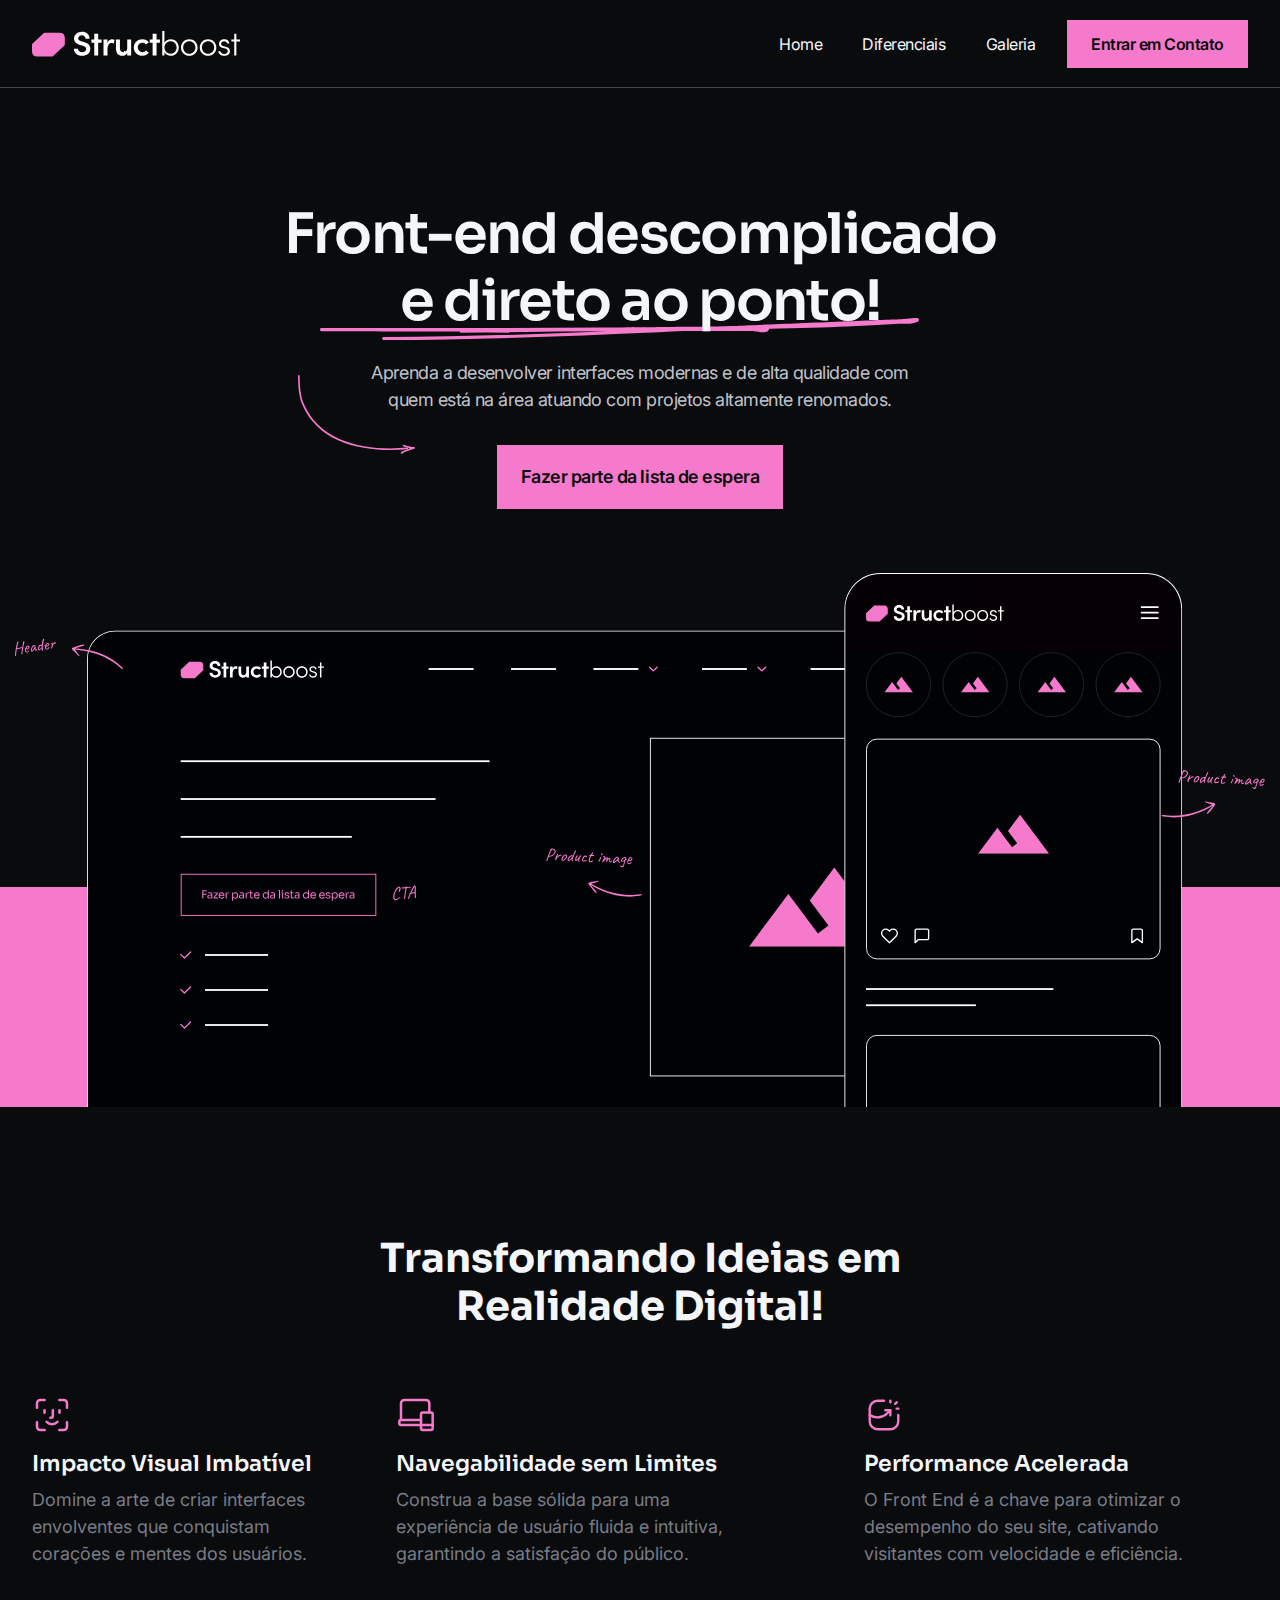
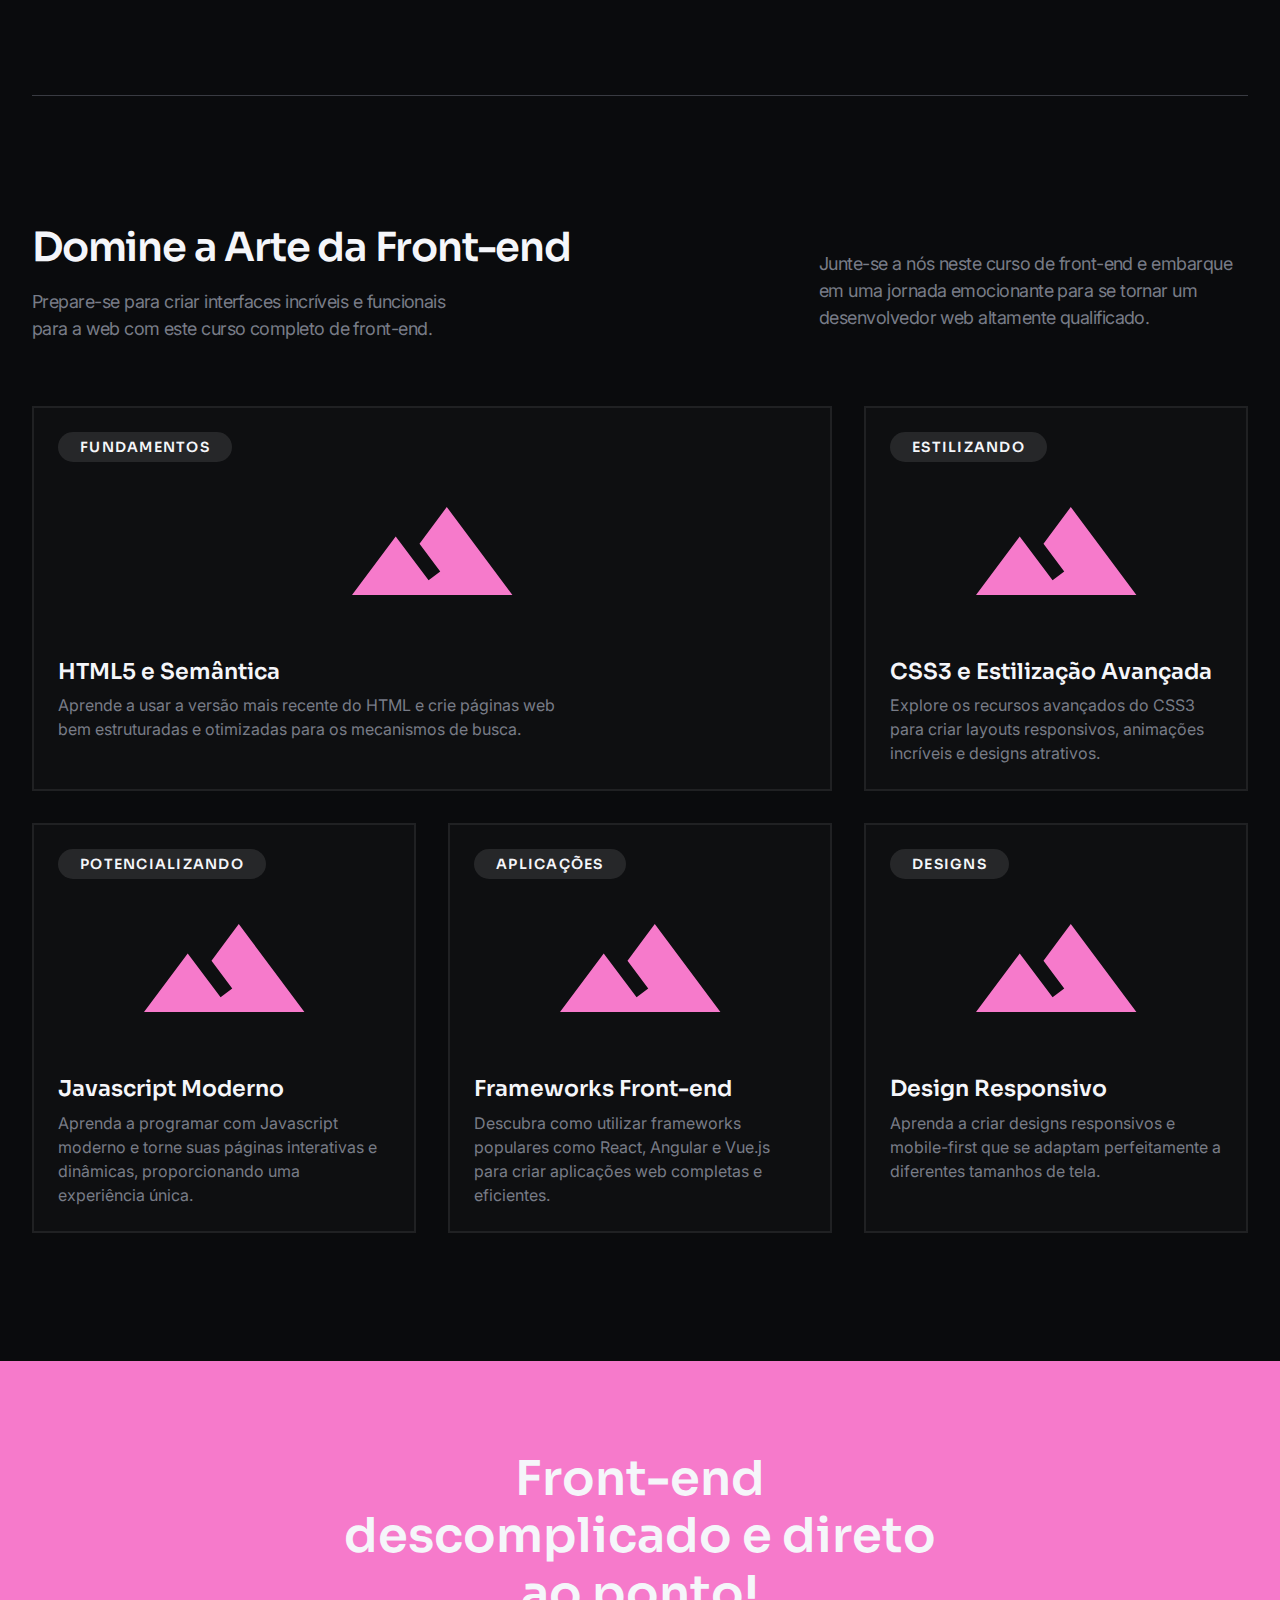
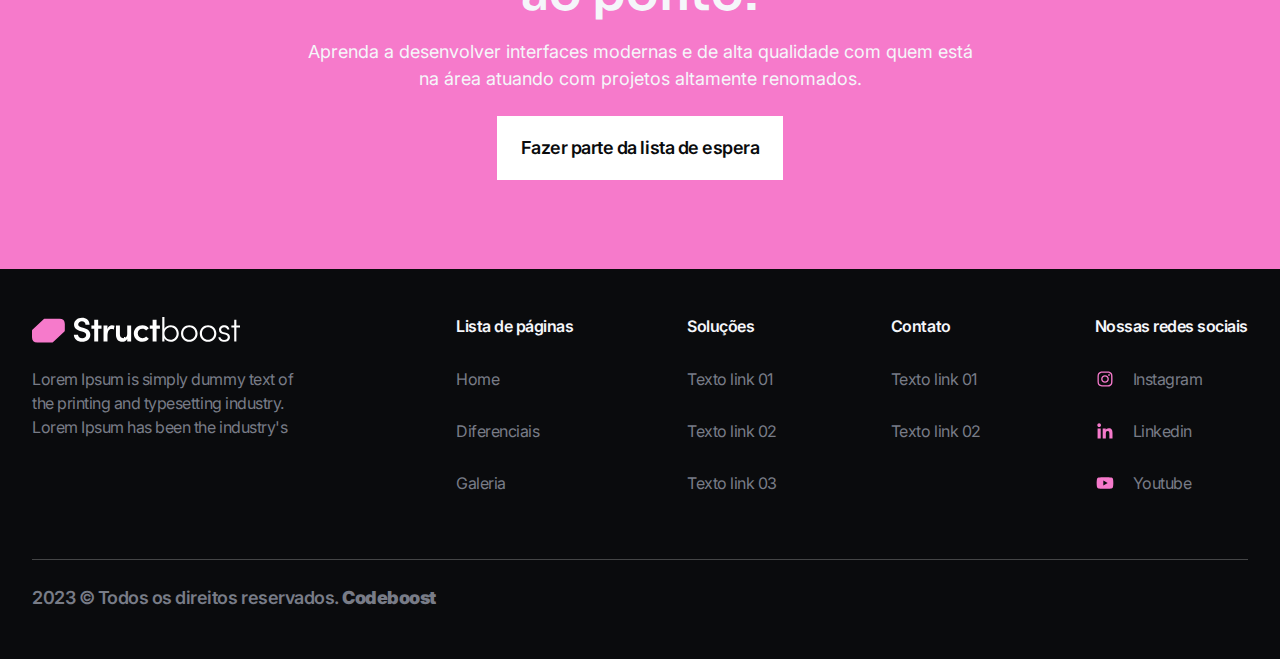
<file: index.html>
<!DOCTYPE html>
<html lang="pt-br">

<head>
  <!-- Fontes -->
  <link rel="preconnect" href="https://fonts.googleapis.com">
  <link rel="preconnect" href="https://fonts.gstatic.com" crossorigin>
  <link href="https://fonts.googleapis.com/css2?family=Inter:ital,opsz,wght@0,14..32,100..900;1,14..32,100..900&family=Sora:wght@100..800&display=swap" rel="stylesheet">

  <meta charset="UTF-8">
  <meta name="viewport" content="width=device-width, initial-scale=1.0">
  <title>Structboost</title>
  <link rel="shortcut icon" href="/favicon.svg" type="image/x-icon">
  <link rel="stylesheet" href="./css/main.css">
  <link rel="stylesheet" href="./css/components.css">
  <link rel="stylesheet" href="./css/grid.css">
  <link rel="stylesheet" href="./css/typograph.css">
  <link rel="stylesheet" href="./css/variables.css">
  <link rel="stylesheet" href="./css/reset.css">
</head>

<body>
  <header>
    <div class="container">
      <a href="./"><img src="img/imgs/logo.svg" alt="Logo Structboost" title="Logo Structboost"></a>
      <nav>
        <ul>
          <li><a href="">Home</a></li>
          <li><a href="">Diferenciais</a></li>
          <li><a href="">Galeria</a></li>
        </ul>
        <button class="btn-primary">
          Entrar em Contato
        </button>
      </nav>
    </div>
  </header>

  <section class="s-hero">
    <div class="container">
      <div class="text">
        <h1>Front-end descomplicado e direto ao ponto!</h1>
        <p>Aprenda a desenvolver interfaces modernas e de alta qualidade com quem está na área atuando com projetos altamente renomados.</p>
        <button class="btn-primary lg">
          Fazer parte da lista de espera
        </button>
        <img src="./img/imgs/arrow-direction-button.svg" class="arrow" alt="">
      </div>
    </div>
    <img src="/img/imgs/ilustra-hero.svg" class="ilustra" alt="">
  </section>

  <section class="s-digital">
    <div class="container">
      <h3>Transformando Ideias em Realidade Digital!</h3>
      <ul>
        <li>
          <div class="item-digital">
            <div class="icon">
              <img src="img/imgs/icon-impacto.svg" alt="">
            </div>
            <div class="info">
              <h6>Impacto Visual Imbatível</h6>
              <p>Domine a arte de criar interfaces <br /> envolventes que conquistam <br /> corações e mentes dos usuários.</p>
            </div>
          </div>
        </li>

        <li>
          <div class="item-digital">
            <div class="icon">
              <img src="img/imgs/icon-nav.svg" alt="">
            </div>
            <div class="info">
              <h6>Navegabilidade sem Limites</h6>
              <p>Construa a base sólida para uma <br> experiência de usuário fluida e intuitiva, garantindo a satisfação do público.</p>
            </div>
          </div>
        </li>

        <li>
          <div class="item-digital">
            <div class="icon">
              <img src="img/imgs/icon-performance.svg" alt="">
            </div>
            <div class="info">
              <h6>Performance Acelerada</h6>
              <p>O Front End é a chave para otimizar o desempenho do seu site, cativando <br>visitantes com velocidade e eficiência.</p>
            </div>
          </div>
        </li>

      </ul>
    </div>
  </section>

  <section class="s-art-front">
    <div class="container">

      <div class="title-text">
        <div class="left">
          <h3>Domine a Arte da Front-end</h3>
          <p>Prepare-se para criar interfaces incríveis e funcionais para a web com este curso completo de front-end.</p>
        </div>
        <div class="right">
          <p>Junte-se a nós neste curso de front-end e embarque em uma jornada emocionante para se tornar um desenvolvedor web altamente qualificado.</p>
        </div>
      </div>

      <div class="all">
        <div class="card-post">
          <span class="tag">Fundamentos</span>
          <div class="image">
            <img src="img/imgs/image-post.svg" alt="">
          </div>
          <div class="text">
            <h6>HTML5 e Semântica</h6>
            <p>Aprende a usar a versão mais recente do HTML e crie páginas web bem estruturadas e otimizadas para os mecanismos de busca.</p>
          </div>
        </div>
        <div class="card-post">
          <span class="tag">Estilizando</span>
          <div class="image">
            <img src="img/imgs/image-post.svg" alt="">
          </div>
          <div class="text">
            <h6>CSS3 e Estilização Avançada</h6>
            <p>Explore os recursos avançados do CSS3 para criar layouts responsivos, animações incríveis e designs atrativos.</p>
          </div>
        </div>
        <div class="card-post">
          <span class="tag">Potencializando</span>
          <div class="image">
            <img src="img/imgs/image-post.svg" alt="">
          </div>
          <div class="text">
            <h6>Javascript Moderno</h6>
            <p>Aprenda a programar com Javascript moderno e torne suas páginas interativas e dinâmicas, proporcionando uma experiência única.</p>
          </div>
        </div>
        <div class="card-post">
          <span class="tag">Aplicações</span>
          <div class="image">
            <img src="img/imgs/image-post.svg" alt="">
          </div>
          <div class="text">
            <h6>Frameworks Front-end</h6>
            <p>Descubra como utilizar frameworks populares como React, Angular e Vue.js para criar aplicações web completas e eficientes.</p>
          </div>
        </div>
        <div class="card-post">
          <span class="tag">Designs</span>
          <div class="image">
            <img src="img/imgs/image-post.svg" alt="">
          </div>
          <div class="text">
            <h6>Design Responsivo </h6>
            <p>Aprenda a criar designs responsivos e mobile-first que se adaptam perfeitamente a diferentes tamanhos de tela.</p>
          </div>
        </div>
      </div>

    </div>
  </section>

  <section class="s-newsletter">
    <div class="container">
      <h2>Front-end descomplicado e direto ao ponto!</h2>
      <p>Aprenda a desenvolver interfaces modernas e de alta qualidade com quem está na área atuando com projetos altamente renomados.</p>
      <button class="btn-primary white lg">
        Fazer parte da lista de espera
      </button>
    </div>
  </section>

  <footer>
    <div class="container">
      <div class="main-area">
        <div class="left">
          <img src="/img/imgs/logo.svg" alt="Logo Structboost">
          <p>Lorem Ipsum is simply dummy text of the printing and typesetting industry. Lorem Ipsum has been the industry's</p>
        </div>
        <div class="right">
          <div class="item-nav">
            <h6>Lista de páginas</h6>
            <ul>
              <li><a href="#">Home</a></li>
              <li><a href="#">Diferenciais</a></li>
              <li><a href="#">Galeria</a></li>
            </ul>
          </div>
          <div class="item-nav">
            <h6>Soluções</h6>
            <ul>
              <li><a href="#">Texto link 01</a></li>
              <li><a href="#">Texto link 02</a></li>
              <li><a href="#">Texto link 03</a></li>
            </ul>
          </div>
          <div class="item-nav">
            <h6>Contato</h6>
            <ul>
              <li><a href="#">Texto link 01</a></li>
              <li><a href="#">Texto link 02</a></li>
            </ul>
          </div>
          <div class="item-nav">
            <h6>Nossas redes sociais</h6>
            <ul>
              <li><a href="#"><img src="/img/imgs/instagram.svg" alt="">Instagram</a></li>
              <li><a href="#"><img src="/img/imgs/linkedin.svg" alt="">Linkedin</a></li>
              <li><a href="#"><img src="/img/imgs/youtube.svg" alt="">Youtube</a></li>
            </ul>
          </div>
        </div>
      </div>
      <p class="copy">2023 © Todos os direitos reservados. <strong>Codeboost</strong></p>
    </div>
  </footer>
</body>

</html>
</file>
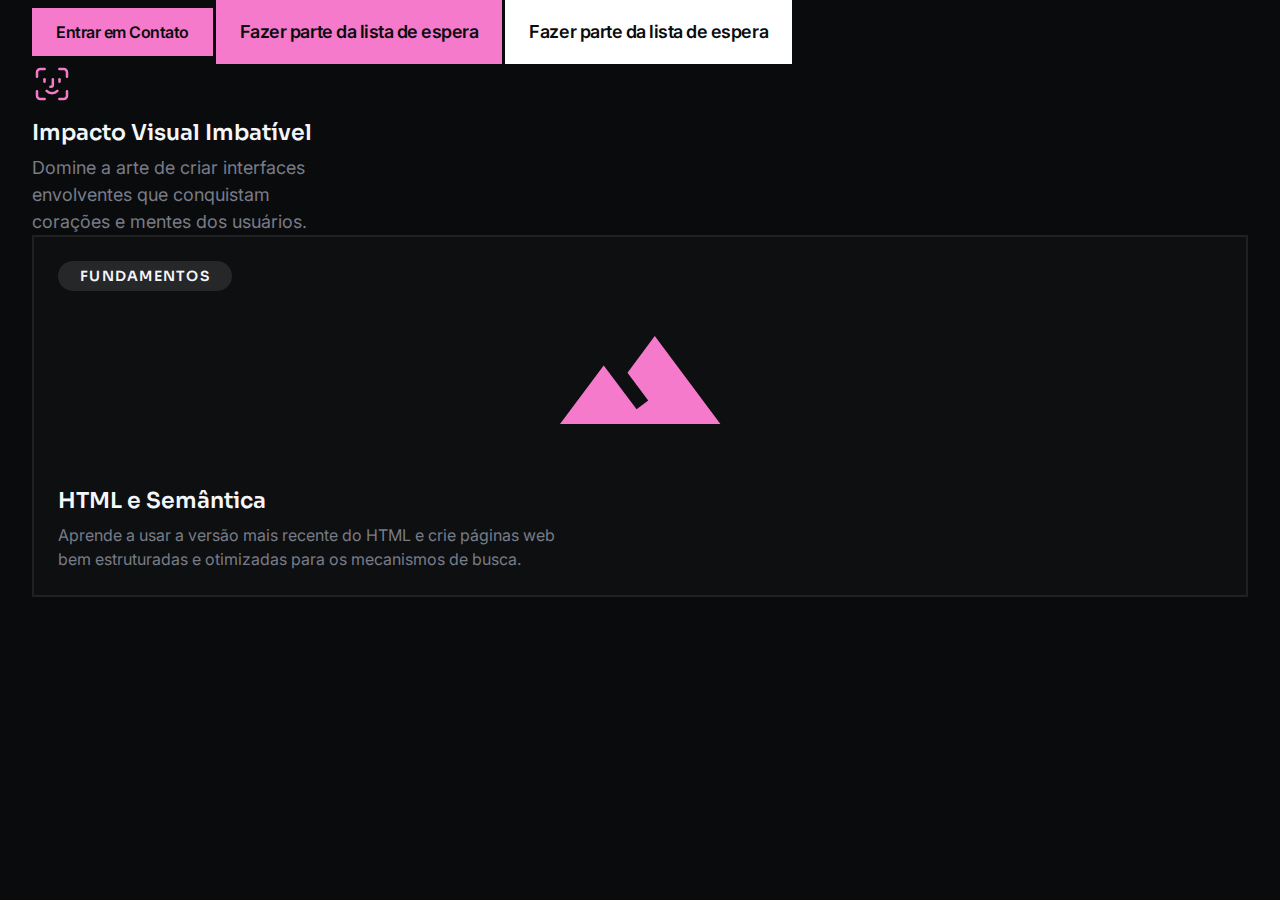
<file: components.html>
<!DOCTYPE html>
<html lang="pt-br">

<head>

  <!-- Fontes -->
  <link rel="preconnect" href="https://fonts.googleapis.com">
  <link rel="preconnect" href="https://fonts.gstatic.com" crossorigin>
  <link href="https://fonts.googleapis.com/css2?family=Inter:ital,opsz,wght@0,14..32,100..900;1,14..32,100..900&family=Sora:wght@100..800&display=swap" rel="stylesheet">

  <meta charset="UTF-8">
  <meta name="viewport" content="width=device-width, initial-scale=1.0">
  <title>Structboost</title>
  <link rel="shortcut icon" href="/favicon.svg" type="image/x-icon">
  <link rel="stylesheet" href="./css/main.css">
  <link rel="stylesheet" href="./css/components.css">
  <link rel="stylesheet" href="./css/grid.css">
  <link rel="stylesheet" href="./css/typograph.css">
  <link rel="stylesheet" href="./css/variables.css">
  <link rel="stylesheet" href="./css/reset.css">
</head>

<body>
  <div class="container">
    <button class="btn-primary">
      Entrar em Contato
    </button>
    <button class="btn-primary lg">
      Fazer parte da lista de espera
    </button>
    <button class="btn-primary white lg">
      Fazer parte da lista de espera
    </button>

    <div class="item-digital">
      <div class="icon">
        <img src="img/imgs/icon-impacto.svg" alt="">
      </div>
      <div class="info">
        <h6>Impacto Visual Imbatível</h6>
        <p>Domine a arte de criar interfaces <br /> envolventes que conquistam <br /> corações e mentes dos usuários.</p>
      </div>
    </div>

    <div class="card-post">
      <span class="tag">Fundamentos</span>
      <div class="image">
        <img src="img/imgs/image-post.svg" alt="">
      </div>
      <div class="text">
        <h6>HTML e Semântica</h6>
        <p>Aprende a usar a versão mais recente do HTML e crie páginas web bem estruturadas e otimizadas para os mecanismos de busca.</p>
      </div>
    </div>
  </div>
</body>

</html>
</file>
<file: css/main.css>
header {
  width: 100%;
  height: 8.8rem;
  display: flex;
  border-bottom: 1px solid rgba(255, 255, 255, 0.24);
}

header .container {
  display: flex;
  align-items: center;
  justify-content: space-between;
}

header nav {
  display: flex;
  align-items: center;
  gap: 3.2rem;
}

header nav ul {
  display: flex;
  gap: 4rem;
}

header nav ul li a {
  color: var(--gray-100);
  font-size: 1.6rem;
  letter-spacing: -0.48px;
  transition: opacity 0.3s ease;
}

header nav ul li a:hover {
  opacity: 0.7;
}

.s-hero {
  position: relative;
  width: 100%;
  padding-top: 11.3rem;
  display: flex;
  flex-direction: column;
  align-items: center;
  overflow: hidden;
}

.s-hero::after {
  content: "";
  width: 100%;
  height: 22rem;
  background-color: var(--pink-10);
  position: absolute;
  left: 0;
  bottom: 0;
  z-index: -1;
}

.s-hero .text {
  position: relative;
  width: 100%;
  max-width: 71.9rem;
  text-align: center;
  margin: 0 auto;
  margin-bottom: 6.4rem;
}

.s-hero .text h1 {
  position: relative;
  font-weight: 600;
  letter-spacing: -1.68px;
}

.s-hero .text h1::before {
  content: "";
  width: 100%;
  max-width: 59.9rem;
  height: 2.2rem;
  background: url("/img/imgs/line-title.svg") center center;
  position: absolute;
  left: 3.9rem;
  bottom: -5px;
  z-index: -1;
}

.s-hero .text p {
  max-width: 55.6rem;
  margin: 0 auto;
  letter-spacing: -0.54px;
  margin-top: 2.4rem;
  margin-bottom: 3.2rem;
  color: var(--gray-300);
}

.s-hero .text .arrow {
  position: absolute;
  bottom: 5.5rem;
  left: 1.7rem;
}

.s-hero .ilustra {
  padding: 0 1.5rem;
}

.s-digital {
  padding-top: 12.8rem;
}

.s-digital h3 {
  text-align: center;
  max-width: 53.5rem;
  margin: 0 auto;
  margin-bottom: 6.4rem;
}

.s-digital ul {
  display: flex;
  justify-content: space-between;
  border-bottom: 1px solid var(--gray-800);
  padding-bottom: 12.8rem;
}

.s-art-front {
  padding: 12.8rem 0;
}

.s-art-front .title-text {
  display: flex;
  align-items: center;
  justify-content: space-between;
  margin-bottom: 6.4rem;
}

.s-art-front .title-text h3 {
  letter-spacing: -1.2px;
  font-weight: 600;
}

.s-art-front .title-text p {
  color: var(--gray-600);
  letter-spacing: -0.54px;
  margin-top: 1.6rem;
}

.s-art-front .title-text .left {
  max-width: 53.9rem;
}

.s-art-front .title-text .left p {
  max-width: 45.2rem;
}

.s-art-front .title-text .right {
  max-width: 42.9rem;
}

.s-art-front .all {
  display: grid;
  grid-template-columns: repeat(3, 1fr);
  gap: 3.2rem;
}

.s-art-front .all .card-post:first-child {
  grid-column: span 2;
}

.s-newsletter {
  padding: 8.9rem 0;
  background-color: var(--pink-10);
  text-align: center;
}

.s-newsletter h2 {
  max-width: 64.6rem;
  margin: 0 auto;
  margin-bottom: 1.6rem;
  font-weight: 600;
  letter-spacing: -1.44;
}

.s-newsletter p {
  max-width: 68.7rem;
  margin: 0 auto;
  margin-bottom: 2.4rem;
}

footer {
  padding: 4.8rem 0;
}

footer .main-area {
  display: flex;
  align-items: flex-start;
  justify-content: space-between;
  border-bottom: 1px solid rgba(255, 255, 255, 0.24);
  padding-bottom: 6.6rem;
  margin-bottom: 2.4rem;
}

footer .main-area .left {
  max-width: 27.9rem;
}

footer .main-area .left p {
  margin-top: 2.4rem;
  color: var(--gray-600);
  font-size: 1.6rem;
  line-height: 150%;
  letter-spacing: -0.48px;
}

footer .main-area .right {
  display: flex;
  justify-content: space-between;
  flex-grow: 1;
  max-width: 79.2rem;
}

footer .main-area .right .item-nav h6 {
  font-family: "Inter", sans-serif;
  font-size: 1.6rem;
  font-weight: 600;
  letter-spacing: -0.48px;
  margin-bottom: 3.2rem;
}

footer .main-area .right .item-nav ul li:not(:last-child) {
  margin-bottom: 3.2rem;
}

footer .main-area .right .item-nav ul li a {
  display: flex;
  gap: 1.8rem;
  align-items: center;
  color: var(--gray-600);
  font-size: 1.6rem;
  letter-spacing: -0.48px;
  transition: color 0.3s ease;
}

footer .main-area .right .item-nav ul li a:hover {
  color: var(--gray-100);
}

footer .copy {
  font-weight: 600;
  color: var(--gray-600);
  letter-spacing: -0.48px;
}
</file>
<file: css/components.css>
.btn-primary {
  padding: 1.6rem 2.4rem;
  background-color: var(--pink-10);
  color: var(--gray-900);
  font-size: 1.6rem;
  font-weight: 600;
  line-height: 100%;
  letter-spacing: -0.48px;
  transition: background-color 0.3s ease;
}

.btn-primary.white {
  background-color: #fff;
}

.btn-primary.white:hover {
  background-color: var(--gray-900);
  color: #fff;
}

.btn-primary.lg {
  padding: 2.3rem 2.4rem;
  font-size: 1.8rem;
}

.btn-primary:hover {
  background-color: var(--pink-20);
}

.item-digital {
  flex-grow: 1;
  max-width: 38.4rem;
}

.item-digital .icon {
  width: 4rem;
  height: 4rem;
  display: flex;
  align-items: center;
  justify-content: center;
  margin-bottom: 1.6rem;
}

.item-digital .info h6 {
  margin-bottom: 0.8rem;
}

.item-digital .info p {
  color: var(--gray-600);
}

.card-post {
  border: 2px solid rgba(255, 255, 255, 0.08);
  background-color: rgba(255, 255, 255, 0.02);
  padding: 2.4rem;
}

.card-post .tag {
  display: inline-block;
  border-radius: 10rem;
  background: rgba(255, 255, 255, 0.1);
  padding: 0.8rem 2.2rem;
  color: var(--gray-100);
  font-family: "Sora", sans-serif;
  font-size: 1.4rem;
  font-weight: 600;
  line-height: 100%;
  letter-spacing: 1.26px;
  text-transform: uppercase;
  margin-bottom: 4.5rem;
}

.card-post .image {
  width: 100%;
  display: flex;
  align-items: center;
  justify-content: center;
  margin-bottom: 6.4rem;
}

.card-post .text {
  width: 100%;
  max-width: 50.8rem;
}

.card-post .text h6 {
  margin-bottom: 0.8rem;
}

.card-post .text p {
  font-size: 1.6rem;
  color: var(--gray-600);
}
</file>
<file: css/grid.css>
.container {
  width: 100%;
  max-width: 124.6rem;
  margin: 0 auto;
  padding: 0 1.5rem;
}
</file>
<file: css/typograph.css>
h1,
h2,
h3,
h4,
h5,
h6 {
  font-family: "Sora", sans-serif;
  line-height: 120%;
}

h1,
h2,
h3,
h4 {
  font-weight: 700;
}

h5,
h6 {
  font-weight: 600;
}

h1 {
  font-size: 5.6rem;
}

h2 {
  font-size: 4.8rem;
}

h3 {
  font-size: 4rem;
}

h4 {
  font-size: 2.8rem;
}

h5 {
  font-size: 2.4rem;
}

h6 {
  font-size: 2.2rem;
}

p {
  font-size: 1.8rem;
  line-height: 150%;
}
</file>
<file: css/variables.css>
:root {
  --pink-10: #f67acb;
  --pink-20: #cf62a9;
  --pink-30: #9d457f;
  --gray-900: #0a0b0d;
  --gray-800: #393b42;
  --gray-700: #5c5f69;
  --gray-600: #787c87;
  --gray-500: #979ba6;
  --gray-400: #abafba;
  --gray-300: #c0c3cc;
  --gray-200: #dfe1e8;
  --gray-100: #f5f6fa;
}
</file>
